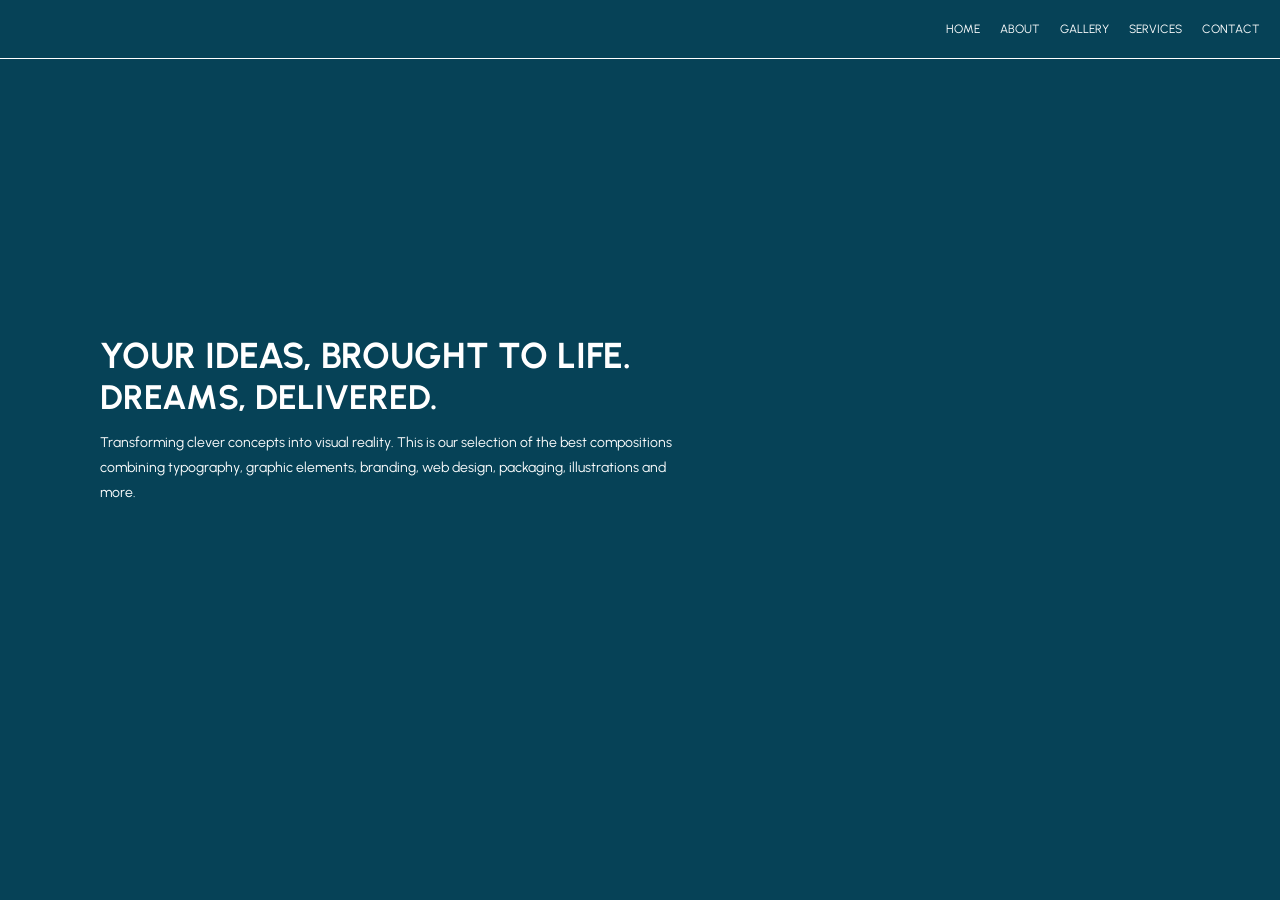
<file: index.html>
<!DOCTYPE html>
<html lang="en">
<head>
  <meta charset="UTF-8">
  <meta name="viewport" content="width=device-width, initial-scale=1.0">
  <title>Home</title>
  <link rel="stylesheet" href="./Assets/styles-main.css">

  <link rel="preconnect" href="https://fonts.googleapis.com">
  <link rel="preconnect" href="https://fonts.gstatic.com" crossorigin>
  <link href="https://fonts.googleapis.com/css2?family=Urbanist:ital,wght@0,100..900;1,100..900&display=swap" rel="stylesheet">

  <style>
    body {
      margin: 0;
      font-family: 'Urbanist', sans-serif;
      color: white;
      background-color: #064257;
    }

    main {
      display: flex;
      align-items: center;
      justify-content: flex-start;
      min-height: calc(100vh - 59px);
      padding: 0 100px 120px;
      box-sizing: border-box;
    }

    main h1,
    main h2 {
      margin: 0;
      font-weight: bold;
      text-align: left;
      text-transform: uppercase;
    }

    main h1 {
      font-size: 36px;
    }

    main h2 {
      font-size: 34px;
    }

    main p {
      max-width: 600px;
      margin: 12px 0 0;
      font-size: 14px;
      line-height: 1.8;
      text-transform: none;
    }

    @media (max-width: 600px) {
      main {
        padding-right: 24px;
        padding-left: 24px;
      }
    }
  </style>
</head>
<body>
  <header class="site-header">
    <nav class="site-nav" aria-label="Main navigation">
      <a href="#home">Home</a>
      <a href="about.html">About</a>
      <a href="gallery.html">Gallery</a>
      <a href="services.html">Services</a>
      <a href="contact.html">Contact</a>
    </nav>
  </header>

  <main id="home">
    <div>
      <h1>Your ideas, brought to life.</h1>
      <h2>Dreams, delivered.</h2>
      <p>Transforming clever concepts into visual reality. This is our selection of the best compositions combining typography, graphic elements, branding, web design, packaging, illustrations and more.</p>
    </div>
  </main>
</body>
</html>
</file>
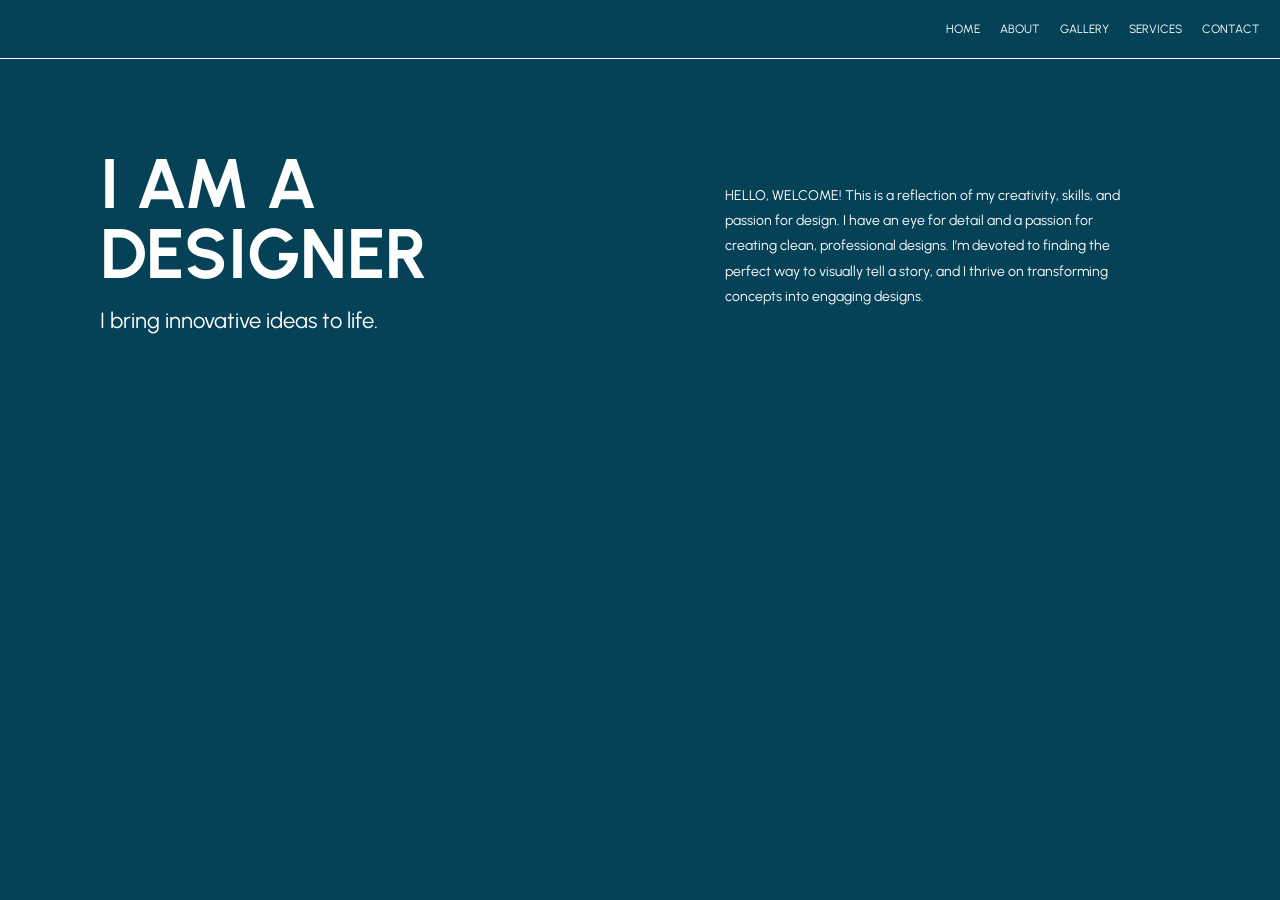
<file: about.html>
<!DOCTYPE html>
<html lang="en">
<head>
  <meta charset="UTF-8" />
  <meta name="viewport" content="width=device-width, initial-scale=1.0" />
  <title>About Us</title>
  <link rel="stylesheet" href="./Assets/styles-main.css">

  <link rel="preconnect" href="https://fonts.googleapis.com">
  <link rel="preconnect" href="https://fonts.gstatic.com" crossorigin>
  <link href="https://fonts.googleapis.com/css2?family=Urbanist:ital,wght@0,100..900;1,100..900&display=swap" rel="stylesheet">

  <style>
    body {
      margin: 0;
      font-family: 'Urbanist', sans-serif;
      color: white;
      background: #064257;
      line-height: 2;
    }

    .two-column-layout {
      display: grid;
      grid-template-columns: minmax(260px, 1fr) minmax(260px, 1fr);
      align-items: center;
      column-gap: 60px;
      width: min(1100px, 90%);
      margin: 60px auto;
    }

    .home-column,
    .about-column {
      min-width: 0;
      padding: 30px 10px;
      box-sizing: border-box;
    }

    .home-column {
      display: flex;
      flex-direction: column;
      justify-content: center;
    }

    .about-column {
      display: flex;
      align-items: center;
      justify-content: center;
    }

    h1,
    h2,
    h3 {
      display: block;
    }

    h1 {
      max-width: none;
      margin: 0 0 10px;
      font-size: clamp(2.5rem, 6vw, 70px);
      line-height: 1;
      text-transform: uppercase;
      white-space: nowrap;
    }

    h2 {
      margin: 0;
      font-size: 22px;
      font-weight: normal;
    }

    .about-copy {
      max-width: 411px;
      margin: 0;
      font-family: 'Urbanist', sans-serif;
      font-size: 14px;
      line-height: 1.8;
    }

    @media (max-width: 640px) {
      .two-column-layout {
        grid-template-columns: 1fr;
        row-gap: 20px;
        margin: 30px auto;
      }

      .home-column,
      .about-column {
        padding: 20px 0;
      }
    }

  </style>
</head>
<body>
  <header class="site-header">
    <nav class="site-nav" aria-label="Main navigation">
      <a href="./index.html#home">Home</a>
      <a href="#about">About</a>
      <a href="./gallery.html">Gallery</a>
      <a href="./services.html">Services</a>
      <a href="./contact.html">Contact</a>
    </nav>
  </header>

  <main class="two-column-layout">
    <section class="home-column" id="home" aria-labelledby="home-title">
      <h1 id="home-title">I Am a<br />Designer</h1>
      <h2>I bring innovative ideas to life.</h2>
    </section>
    <section class="about-column" id="about" aria-label="About us">
      <p class="about-copy">
        HELLO, WELCOME! This is a reflection of my creativity, skills, and passion
        for design. I have an eye for detail and a passion for creating clean,
        professional designs. I’m devoted to finding the perfect way to visually
        tell a story, and I thrive on transforming concepts into engaging designs.
      </p>
    </section>
  </main>
</body>
</html>
</file>
<file: Assets/styles-main.css>
.site-header {
  display: flex;
  width: 100%;
  min-height: 59px;
  padding: 0 20px;
  align-items: center;
  justify-content: flex-end;
  text-align: right;
  border-bottom: 1px solid white;
  box-sizing: border-box;
}

.site-nav {
  display: flex;
  margin-left: auto;
  justify-content: flex-end;
  gap: 20px;
  font-family: 'Urbanist', sans-serif;
  line-height: 1;
}

.site-nav a {
  color: white;
  font-size: 12px;
  font-weight: 400;
  text-transform: uppercase;
  text-decoration: none;
}

.site-nav a:hover {
  text-decoration: underline;
}

@media (max-width: 600px) {
  .site-nav {
    flex-wrap: wrap;
  }
}
</file>
